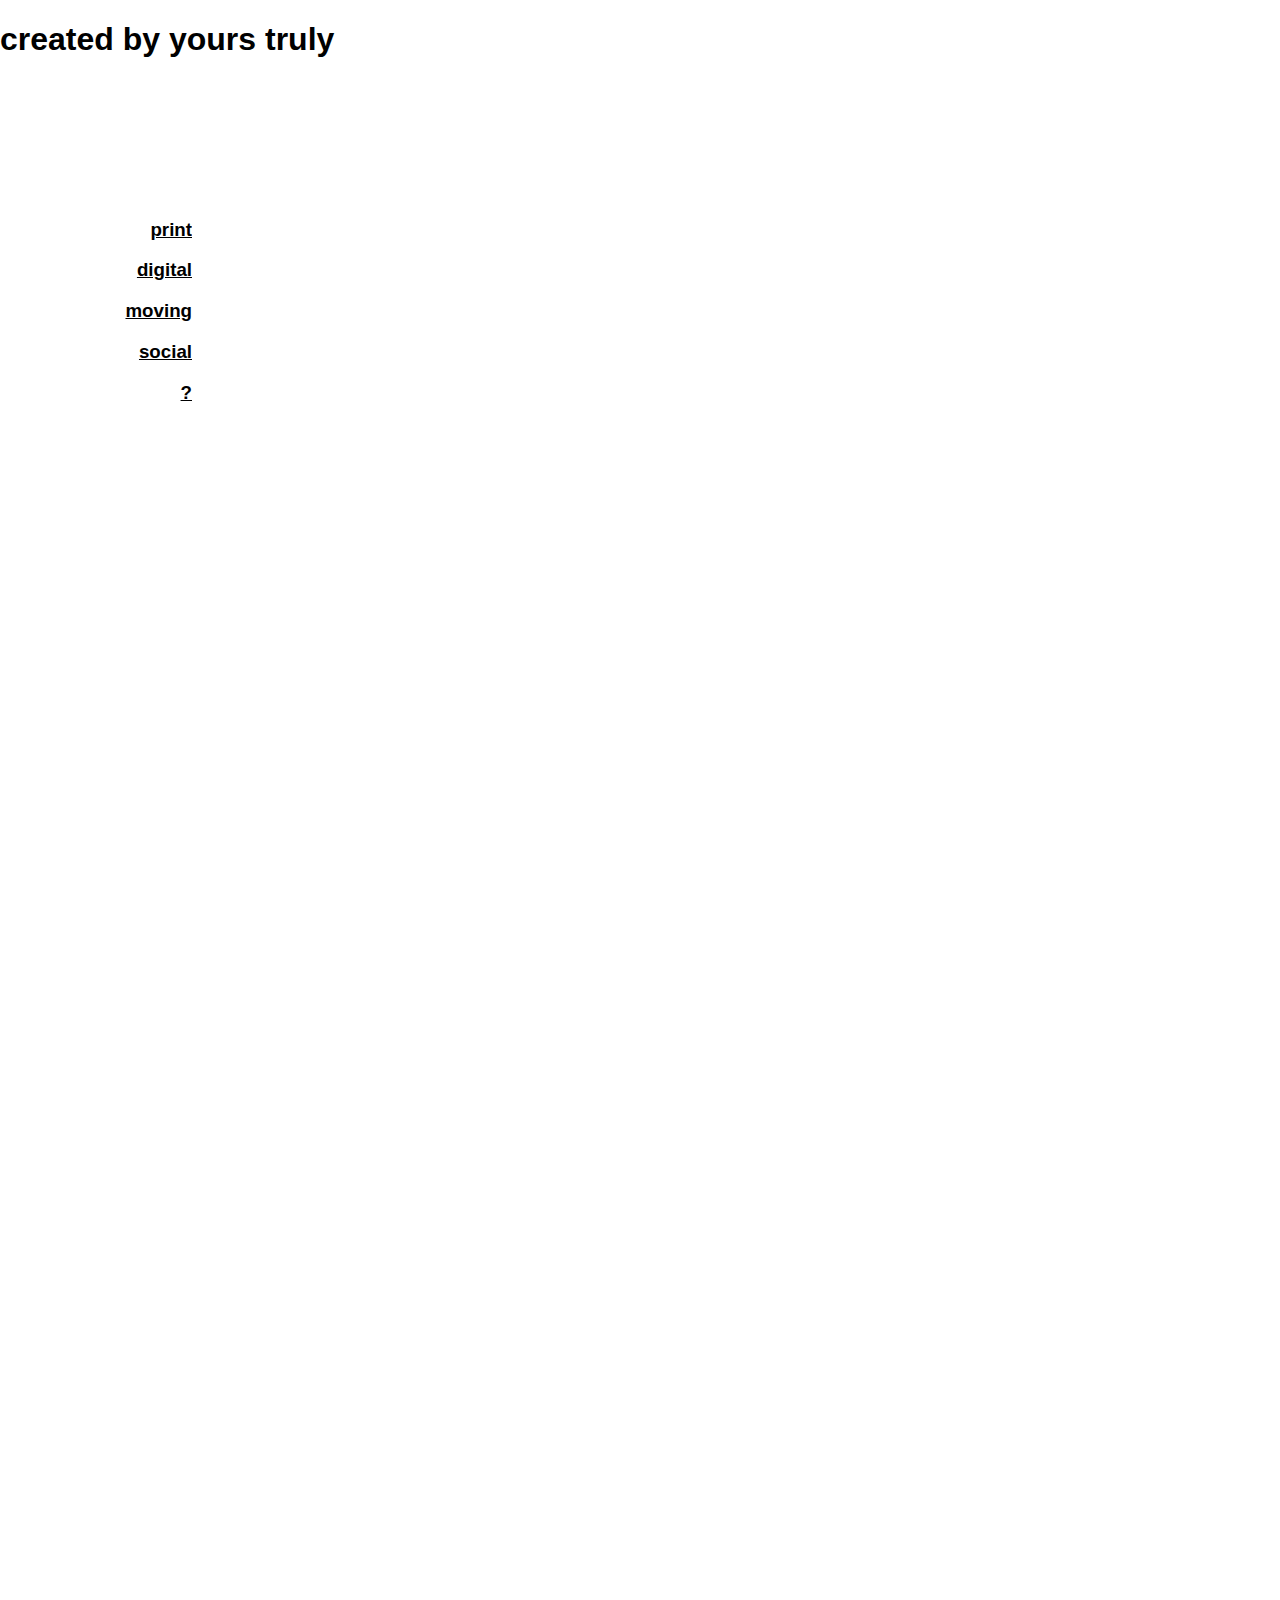
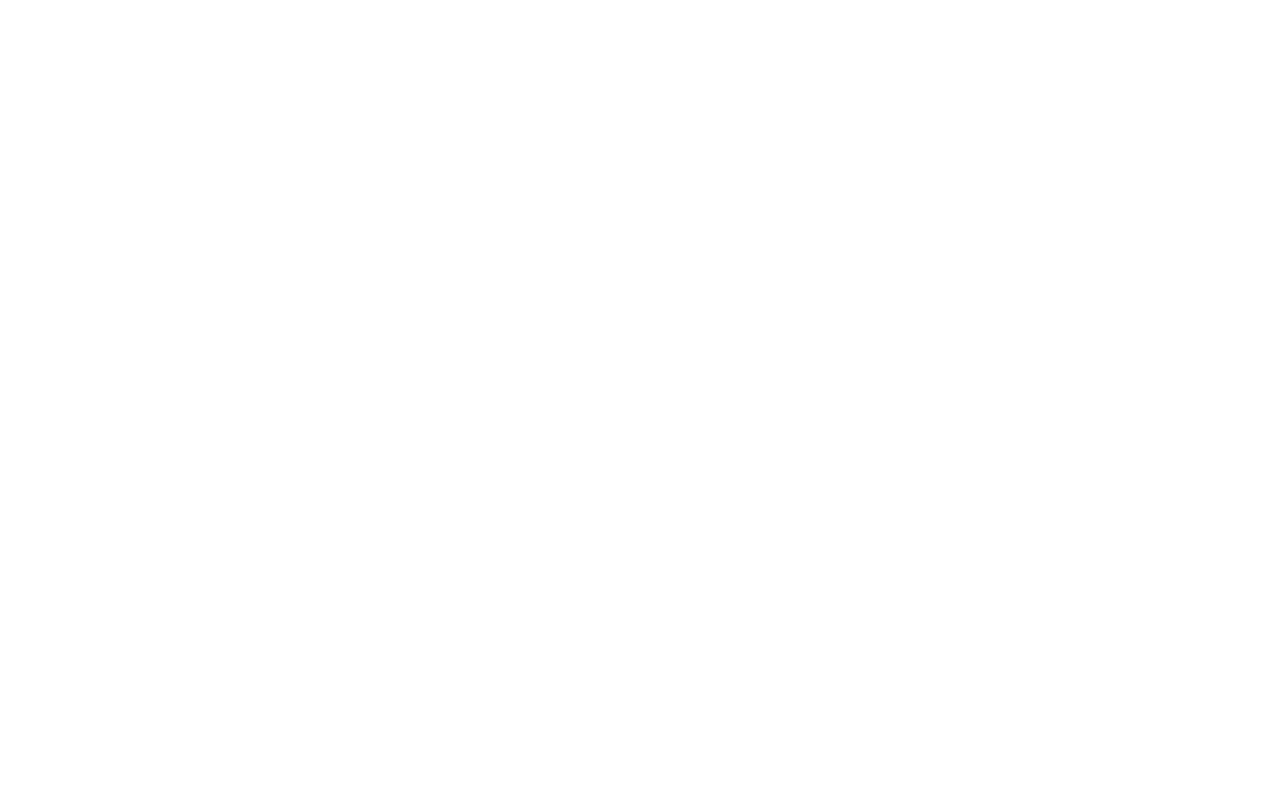
<file: index.html>
<!DOCTYPE html>
<html lang="en">
    
    <!-- my design portfolio -->

<head>
    <title>Bee Mitchell</title>
    <meta charset="UTF-8"/>
    <link rel="stylesheet" type="text/css" href="css/styles.css">
</head>

<body>
    <div id="wrapper">
      <div id="top">
        <h1> created by yours truly </h1>
      </div>
      
      <div id="left">
          <h3><a href="html/print.html">print</a></h3>
          <h3><a href="html/digital.html">digital</a></h3>
          <h3><a href="html/motion.html">moving</a></h3>
          <h3><a href="html/social.html">social</a></h3>
          <h3><a href="html/about.html">?</a></h3>
      </div>
      
      <div id="right">
      </div>
        
      <div id="btm">
      </div>
    
    </div>
</body>
</html>
</file>
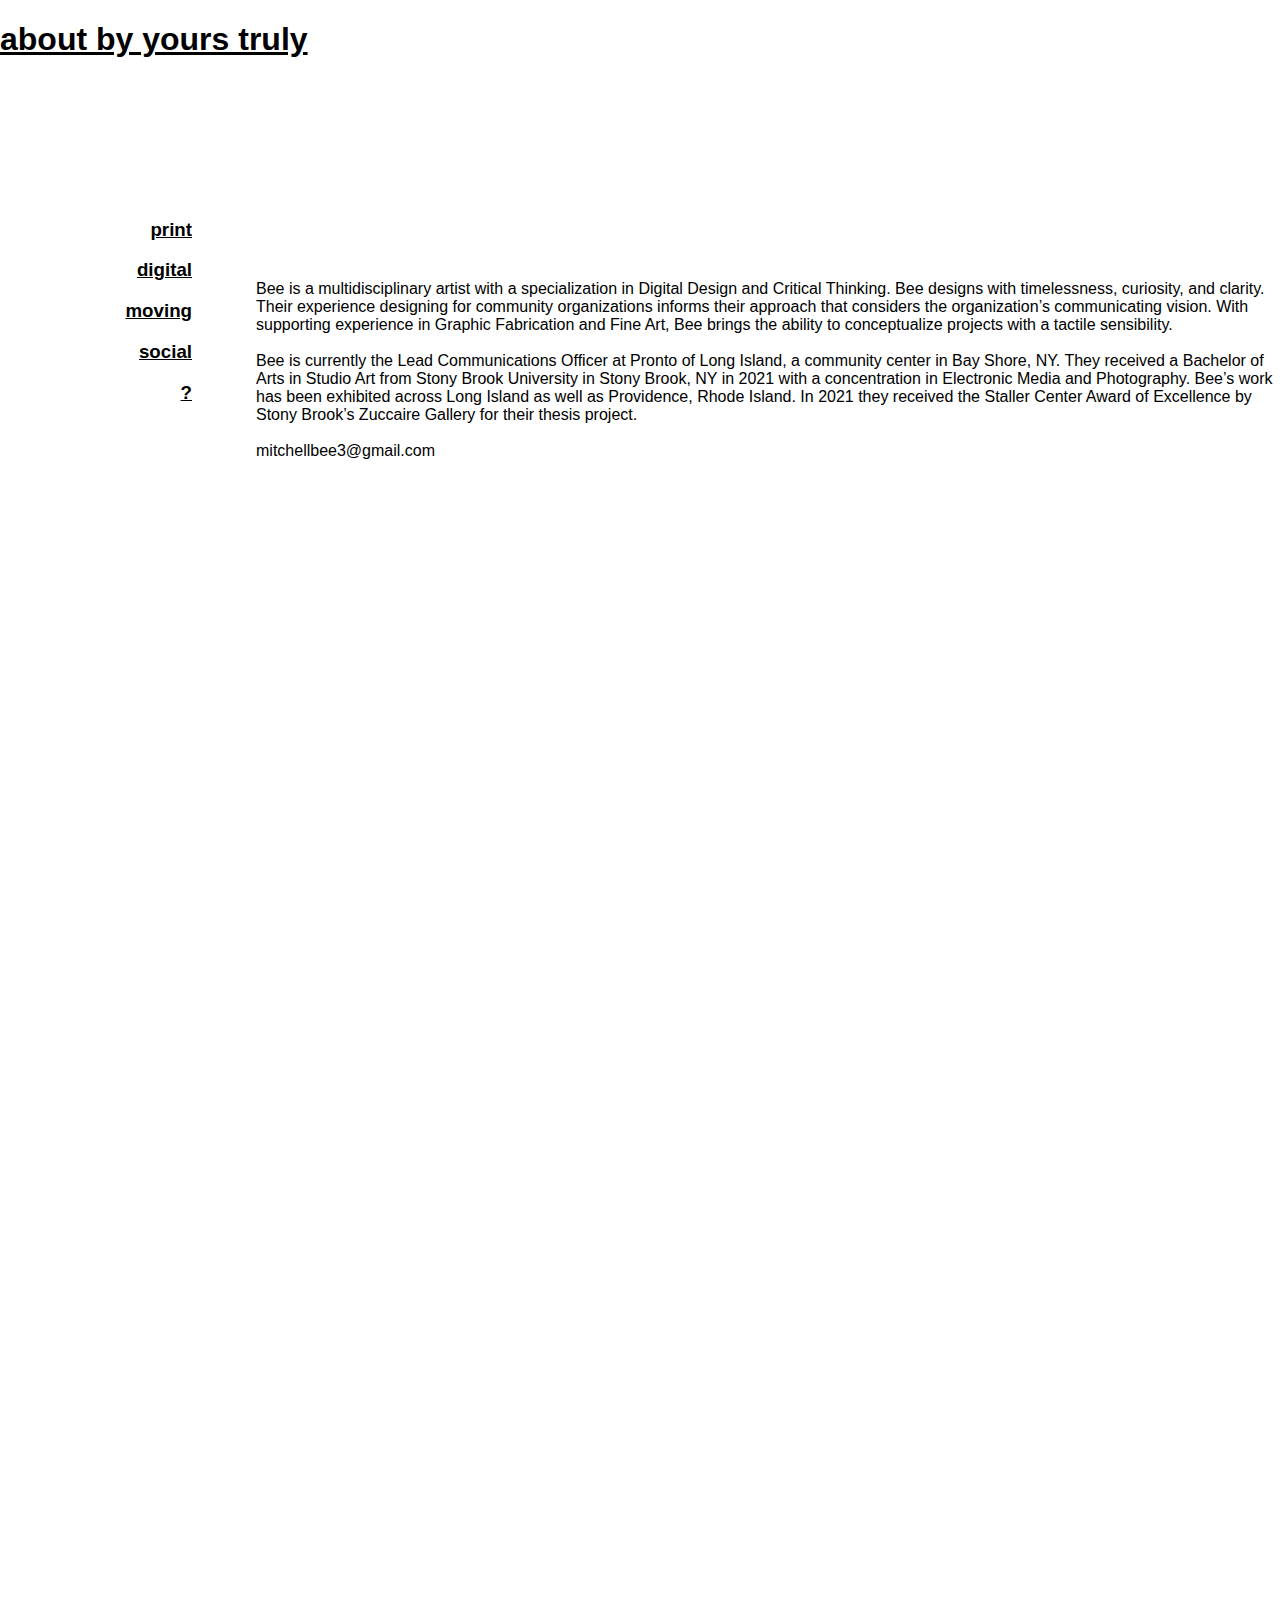
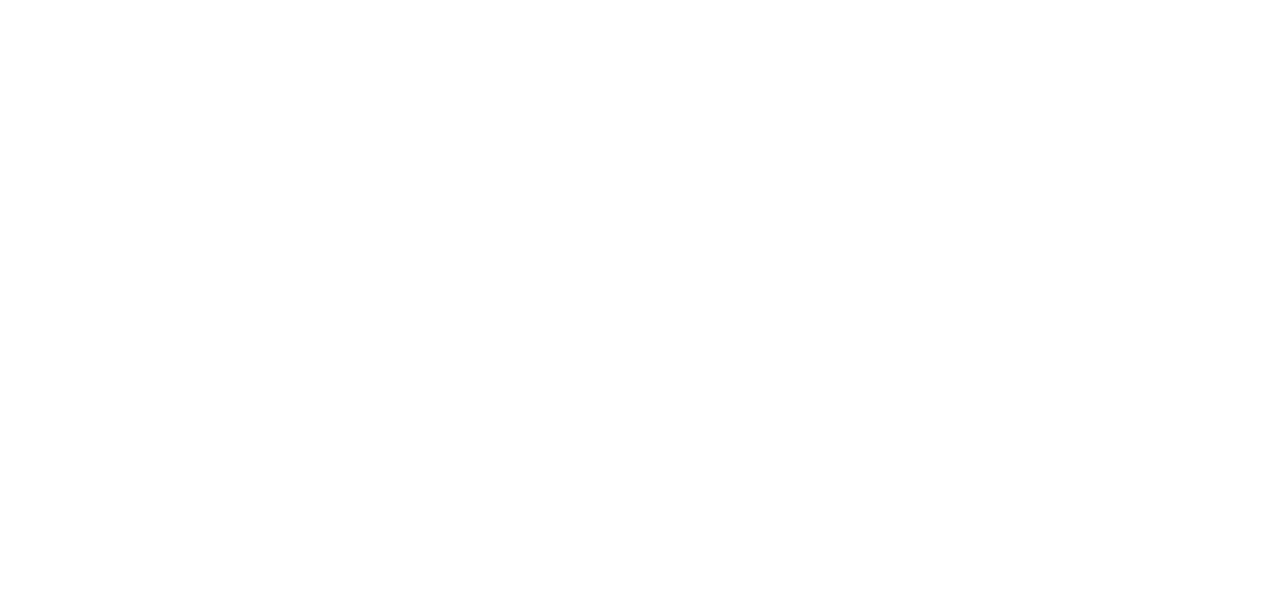
<file: html/about.html>
<!DOCTYPE html>
<html lang="en">

<head>
    <title>Bee Mitchell</title>
    <meta charset="UTF-8"/>
    <link rel="stylesheet" type="text/css" href="../css/styles.css">
</head>

<body>
    <div id="wrapper">
      <div id="top">
        <h1> <a href="../index.html">about by yours truly</a> </h1>
      </div>
      
      <div id="left">
         <h3><a href="print.html">print</a></h3>
         <h3><a href="digital.html">digital</a></h3>
         <h3><a href="motion.html">moving</a></h3>
         <h3><a href="social.html">social</a></h3>
         <h3><a href="about.html">?</a></h3>
      </div>
      
      <div id="right">
        <p>Bee is a multidisciplinary artist with a specialization in Digital Design and Critical Thinking. Bee designs with timelessness, curiosity, and clarity. Their experience designing for community organizations informs their approach that considers the organization’s communicating vision. With supporting experience in Graphic Fabrication and Fine Art, Bee brings the ability to conceptualize projects with a tactile sensibility.
            <br>
            <br>Bee is currently the Lead Communications Officer at Pronto of Long Island, a community center in Bay Shore, NY. They received a Bachelor of Arts in Studio Art from Stony Brook University in Stony Brook, NY in 2021 with a concentration in Electronic Media and Photography. Bee’s work has been exhibited across Long Island as well as Providence, Rhode Island. In 2021 they received the Staller Center Award of Excellence by Stony Brook’s Zuccaire Gallery for their thesis project.
           <br>
          <br>mitchellbee3@gmail.com
         
          </p>
      </div>
    
    </div>
</body>
</html>
</file>
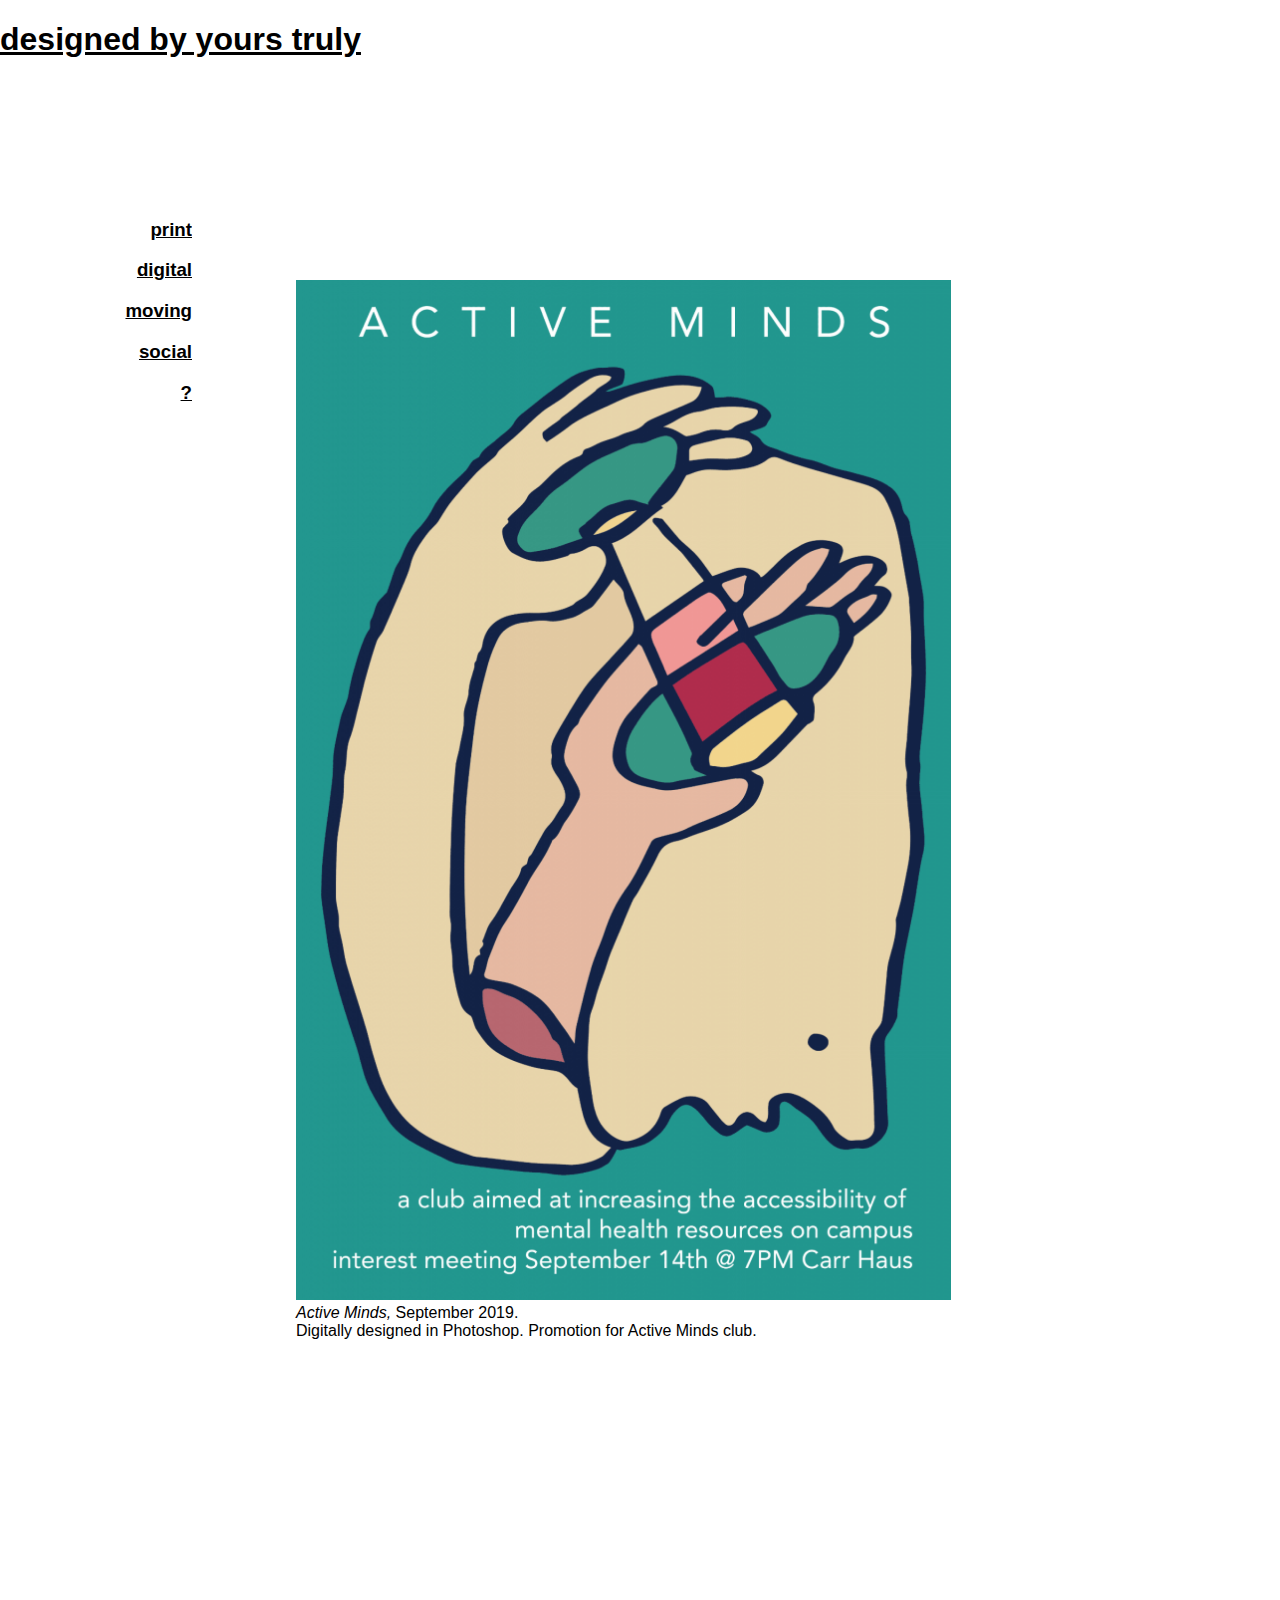
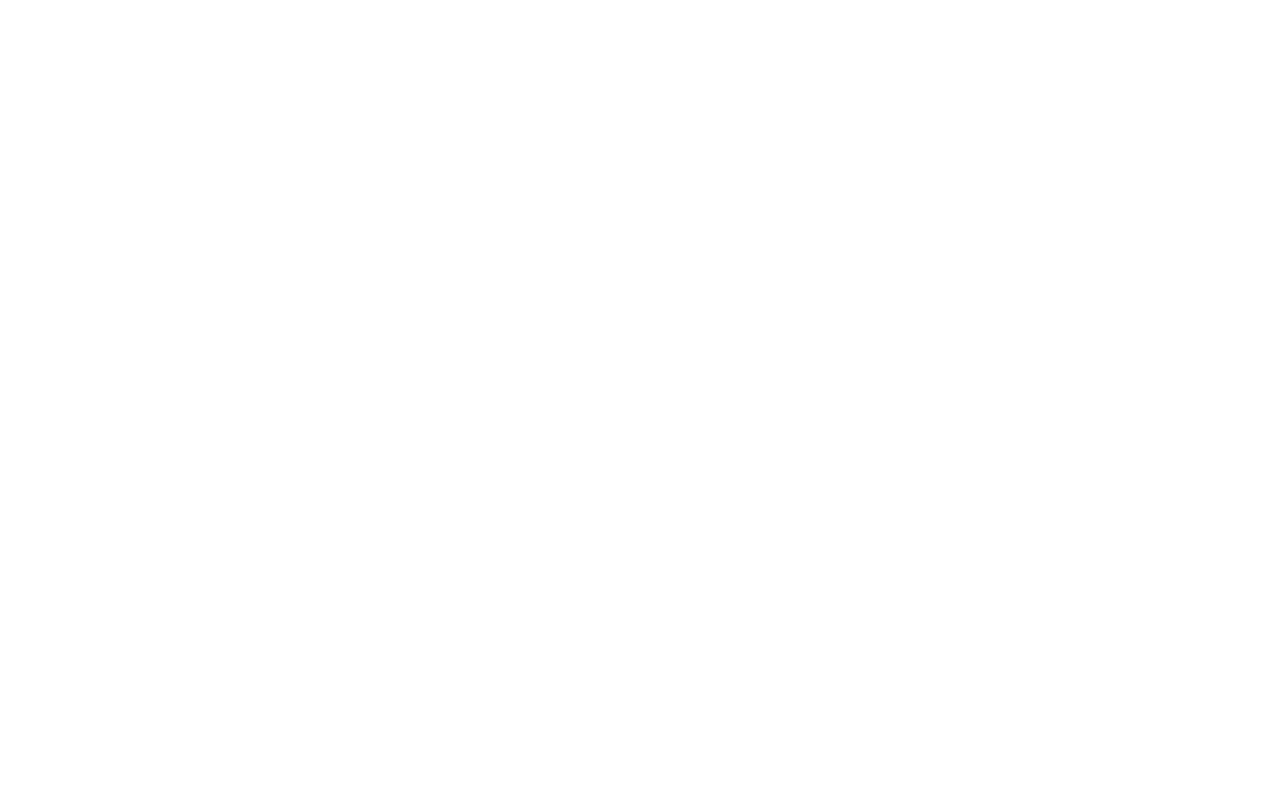
<file: html/digital.html>
<!DOCTYPE html>
<html lang="en">

<head>
    <title>Bee Mitchell</title>
    <meta charset="UTF-8"/>
    <link rel="stylesheet" type="text/css" href="../css/styles.css">
</head>

<body>
    <div id="wrapper">
      <div id="top">
        <h1> <a href="../index.html">designed by yours truly</a> </h1>
      </div>
      
      <div id="left">
         <h3><a href="print.html">print</a></h3>
         <h3><a href="digital.html">digital</a></h3>
         <h3><a href="motion.html">moving</a></h3>
         <h3><a href="social.html">social</a></h3>
          <h3><a href="about.html">?</a></h3>
      </div>
      
      <div id="right">
       <figure>
        <img src="../media/active_minds_flier.png" alt="Active Minds Poster" />
          <figcaption>
           <i>Active Minds,</i> September 2019.
               <br>Digitally designed in Photoshop. Promotion for Active Minds club.
           </figcaption>
       </figure>
      </div>
        
      <div id="btm">
      </div>
    
    </div>
</body>
</html>
</file>
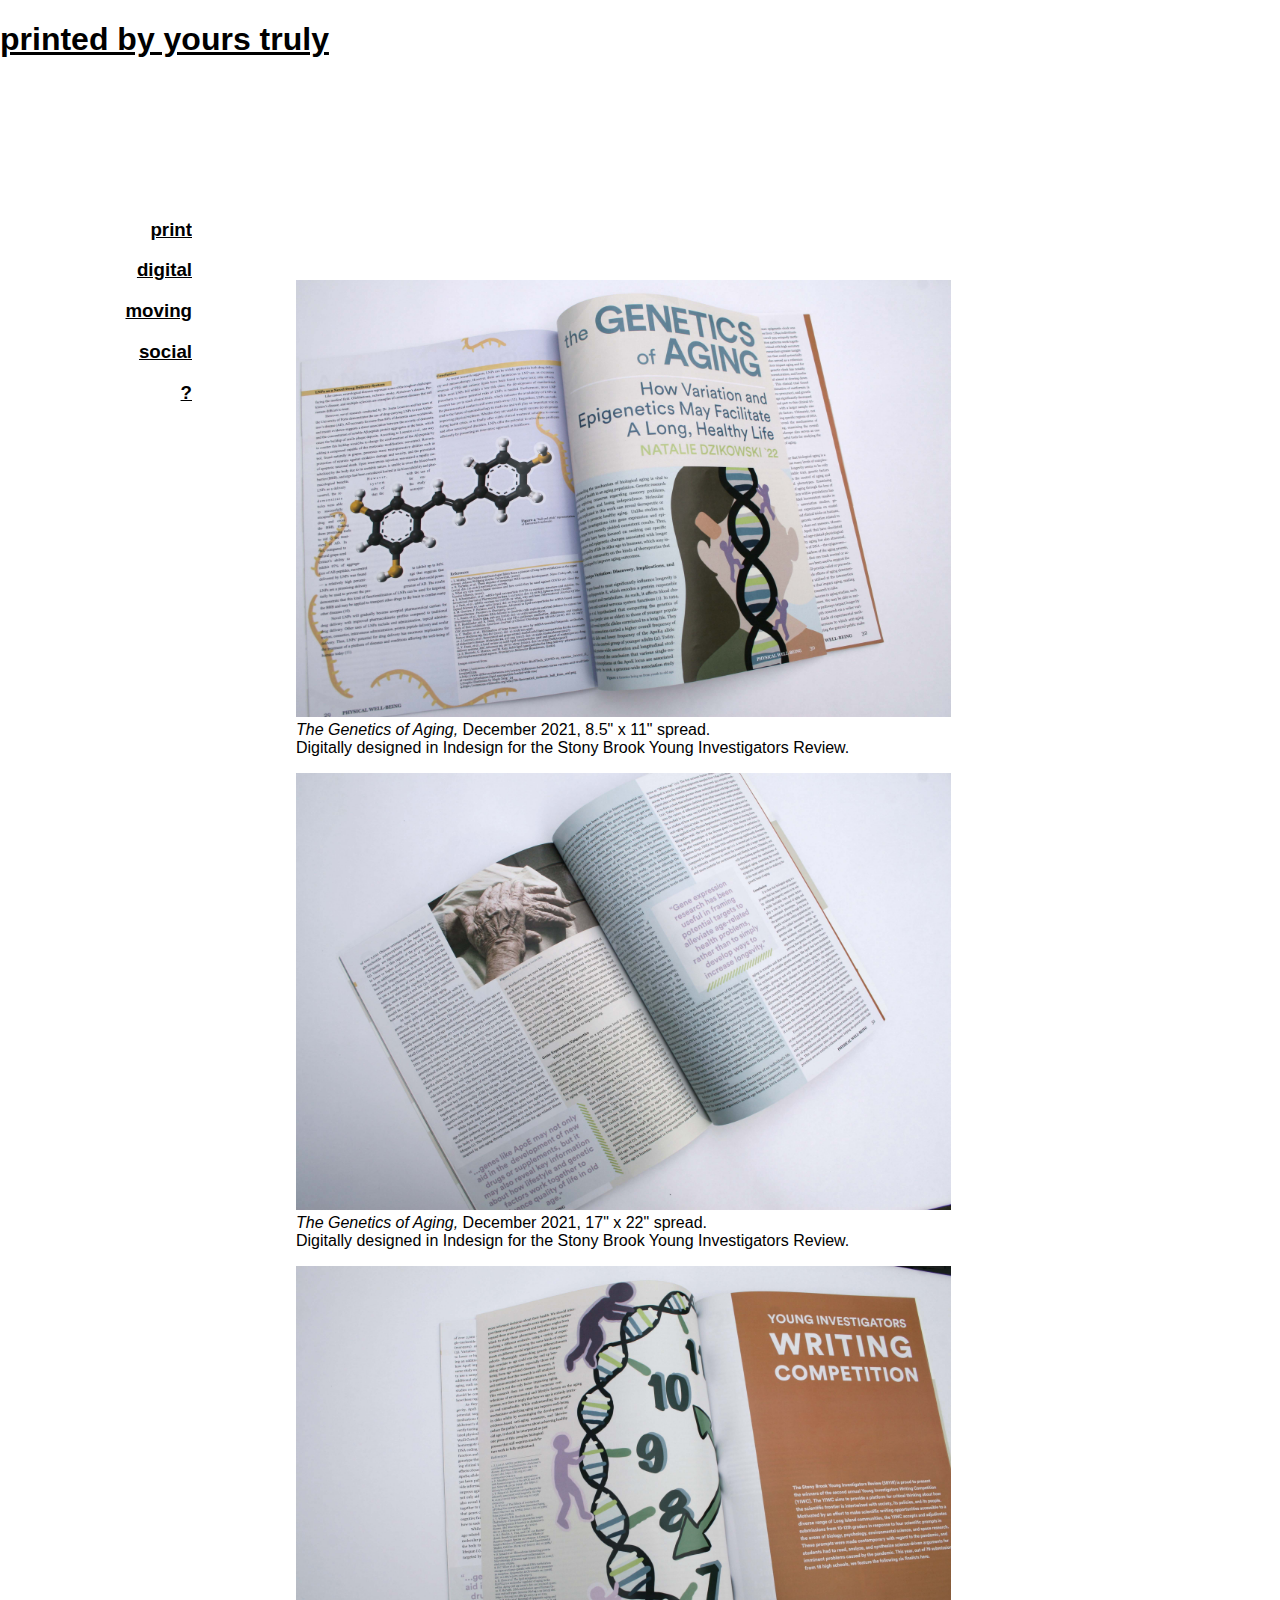
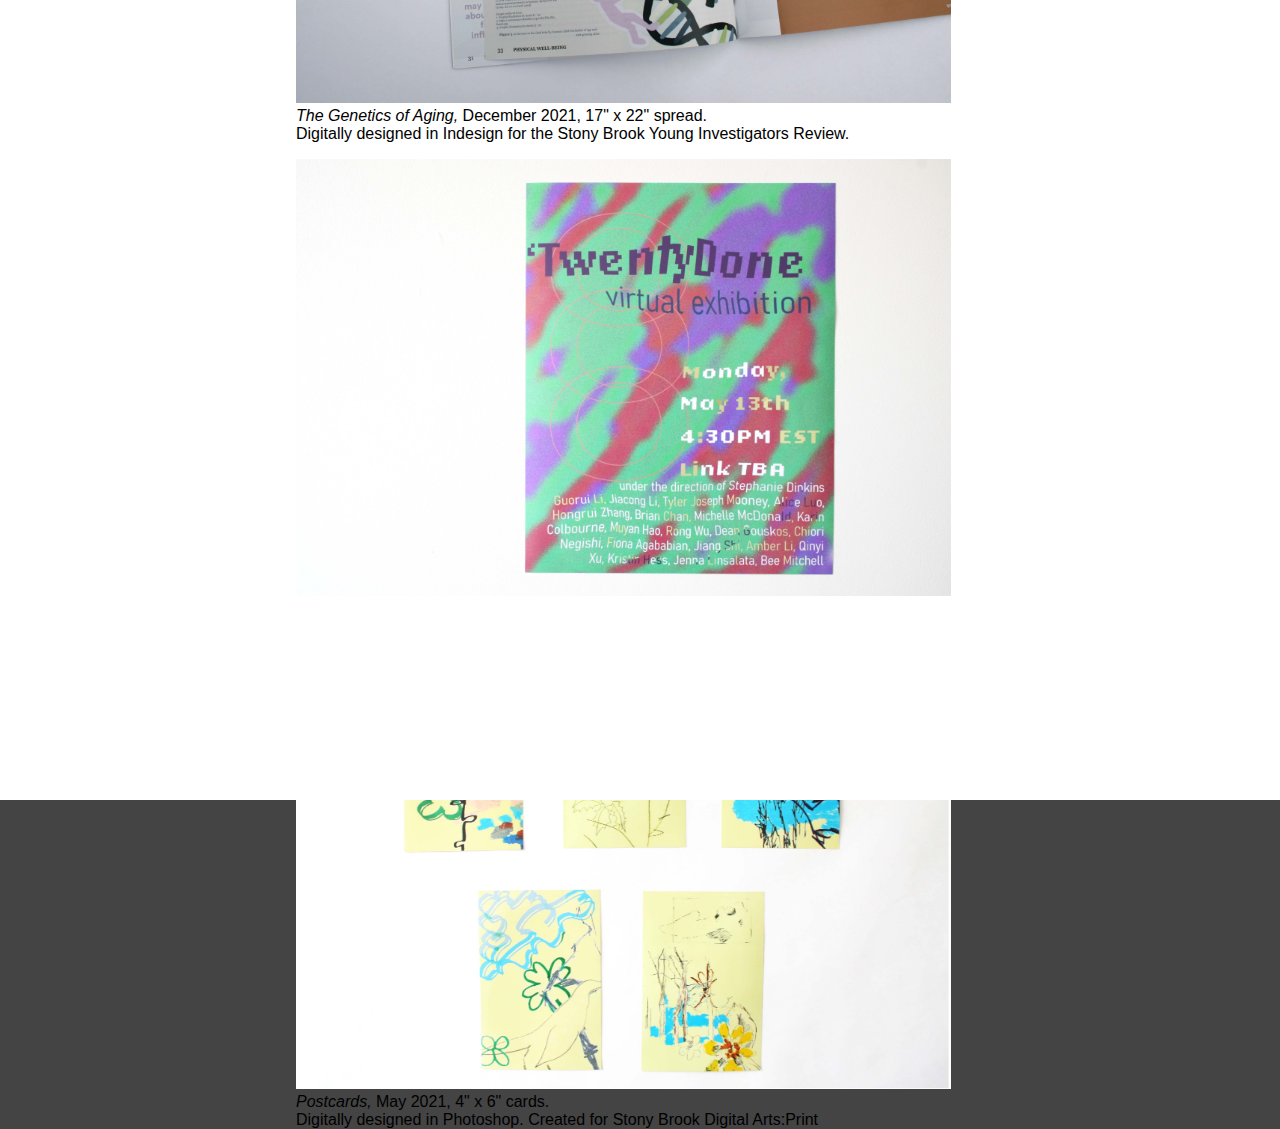
<file: html/print.html>
<!DOCTYPE html>
<html lang="en">

<head>
    <title>Bee Mitchell</title>
    <meta charset="UTF-8"/>
    <link rel="stylesheet" type="text/css" href="../css/styles.css">
</head>

<body>
    <div id="wrapper">
      <div id="top">
        <h1> <a href="../index.html">printed by yours truly</a> </h1>
      </div>
      
      <div id="left">
          <h3><a href="print.html">print</a><h3>
          <h3><a href="digital.html">digital</a></h3>
          <h3><a href="motion.html">moving</a></h3>
          <h3><a href="social.html">social</a></h3>
          <h3><a href="about.html">?</a></h3>
      </div>
      
      <div id="right">
       <figure>
        <img src="../media/geneticsOfAging_1.jpg" alt="The Genetics of Aging Layout Page 1" />
           <figcaption>
            <i>The Genetics of Aging,</i> December 2021, 8.5" x 11" spread.
               <br>Digitally designed in Indesign for the Stony Brook Young Investigators Review.
           </figcaption>
       </figure>
          
       <figure>
        <img src="../media/geneticsOfAging_2.jpg" alt="The Genetics of Aging Layout Pages 2-3" />
           <figcaption>
            <i>The Genetics of Aging,</i> December 2021, 17" x 22" spread.
               <br>Digitally designed in Indesign for the Stony Brook Young Investigators Review.
           </figcaption>
       </figure>
          
       <figure>
        <img src="../media/geneticsOfAging_3.jpg" alt="The Genetics of Aging Layout Page 4" />
           <figcaption>
            <i>The Genetics of Aging,</i> December 2021, 17" x 22" spread.
               <br>Digitally designed in Indesign for the Stony Brook Young Investigators Review.
           </figcaption>
       </figure>
          
       <figure>
        <img src="../media/twentyDone_flier_printed.jpg" alt="TwentyDone Flier" />
           <figcaption>
            <i>`TwentyDone,</i> May 2021, 11" x 14" poster.
               <br>Digitally designed in Photoshop. Promotion for Senior Seminar Exhibition.
           </figcaption>
       </figure>
          
       <figure>
        <img src="../media/cards_printed.jpg" alt="Postcards" />
           <figcaption>
            <i>Postcards,</i> May 2021, 4" x 6" cards.
               <br>Digitally designed in Photoshop. Created for Stony Brook Digital Arts:Print
           </figcaption>
       </figure>
      </div>
              
      <div id="btm">
      </div>
    
    </div>
</body>
</html>
</file>
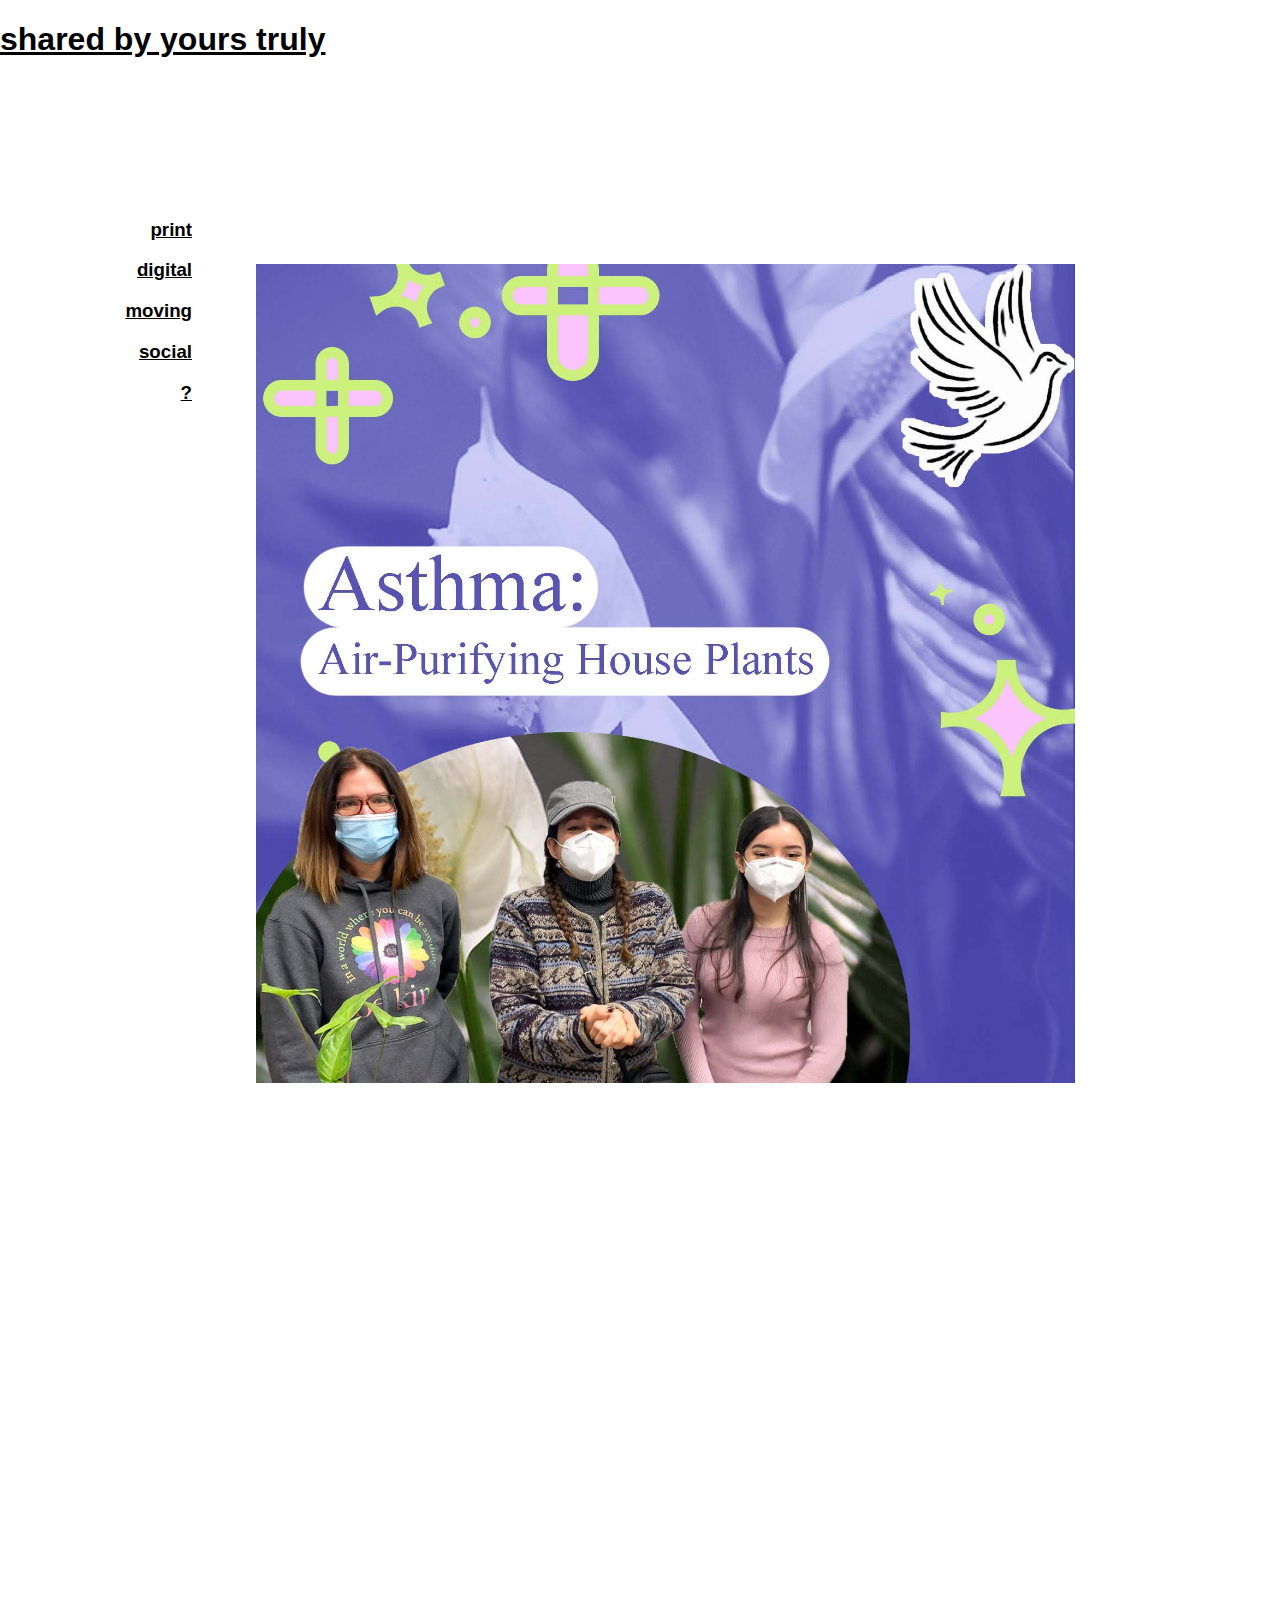
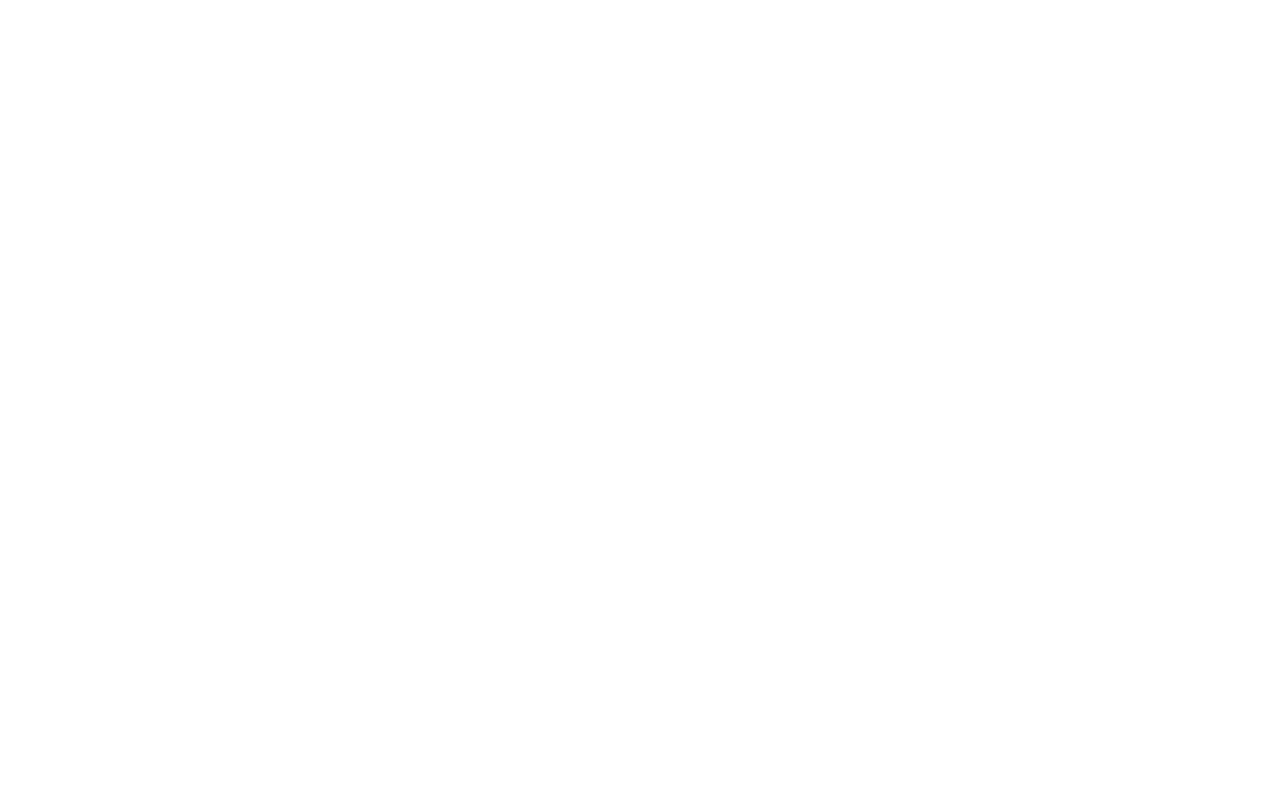
<file: html/social.html>
<!DOCTYPE html>
<html lang="en">

<head>
    <title>Bee Mitchell</title>
    <meta charset="UTF-8"/>
    <link rel="stylesheet" type="text/css" href="../css/styles.css">
</head>

<body>
    <div id="wrapper">
      <div id="top">
        <h1> <a href="../index.html">shared by yours truly</a> </h1>
      </div>
      
      <div id="left">
         <h3><a href="print.html">print</a></h3>
         <h3><a href="digital.html">digital</a></h3>
         <h3><a href="motion.html">moving</a></h3>
         <h3><a href="social.html">social</a></h3>
         <h3><a href="about.html">?</a></h3>
      </div>
      
      <div id="right">
        <img src="../media/instagramCoverEnglish.jpg" alt="">
        <iframe width="560" height="315" src="https://www.youtube.com/embed/RnHg_nctnik" title="YouTube video player" frameborder="0" allow="accelerometer; autoplay; clipboard-write; encrypted-media; gyroscope; picture-in-picture" allowfullscreen></iframe>
      </div>
        
      <div id="btm">
      </div>
    
    </div>
</body>
</html>
</file>
<file: css/styles.css>
body {
	margin:0;
	background-color:#444444;
	font-family: Verdana, Arial, Helvetica, sans-serif;
}

h3 {
	text-align: right;
}

img {
	width:80%;
}

figure {
	width:80%;
}

figcaption {
	width:80%;
	font-size:1em;
}

iframe {
	width:80%;
}

a:link {
	color: #000000;
}

a:visited {
	color: #00bb00;
}

a:hover {
	color: #000000;
	text-decoration: underline;
}

a:active {
  	color: #000000;
	text-decoration: underline;
}

#wrapper {
	width:100%;
	height:2000px;
	margin:0 auto;
	background-color:#ff0000;
}

#top {
	width:100%;
	height:10%;
	background-color:#ffffff;
	float:left;
	/*border-radius: 25px;*/
}

#left {
	width:15%;
	height: 2000px;
	background-color:#ffffff;
	float:left;
}

#right {
	width:85%;
	height: 2000px;
	background-color:#ffffff;
	float:left;
	box-sizing: border-box;
	padding-top: 5%;
	padding-left:5%;
}

#btm {
	width:100%;
	height:200px;
	background-color:#ffffff;
	float:left;
}
</file>
